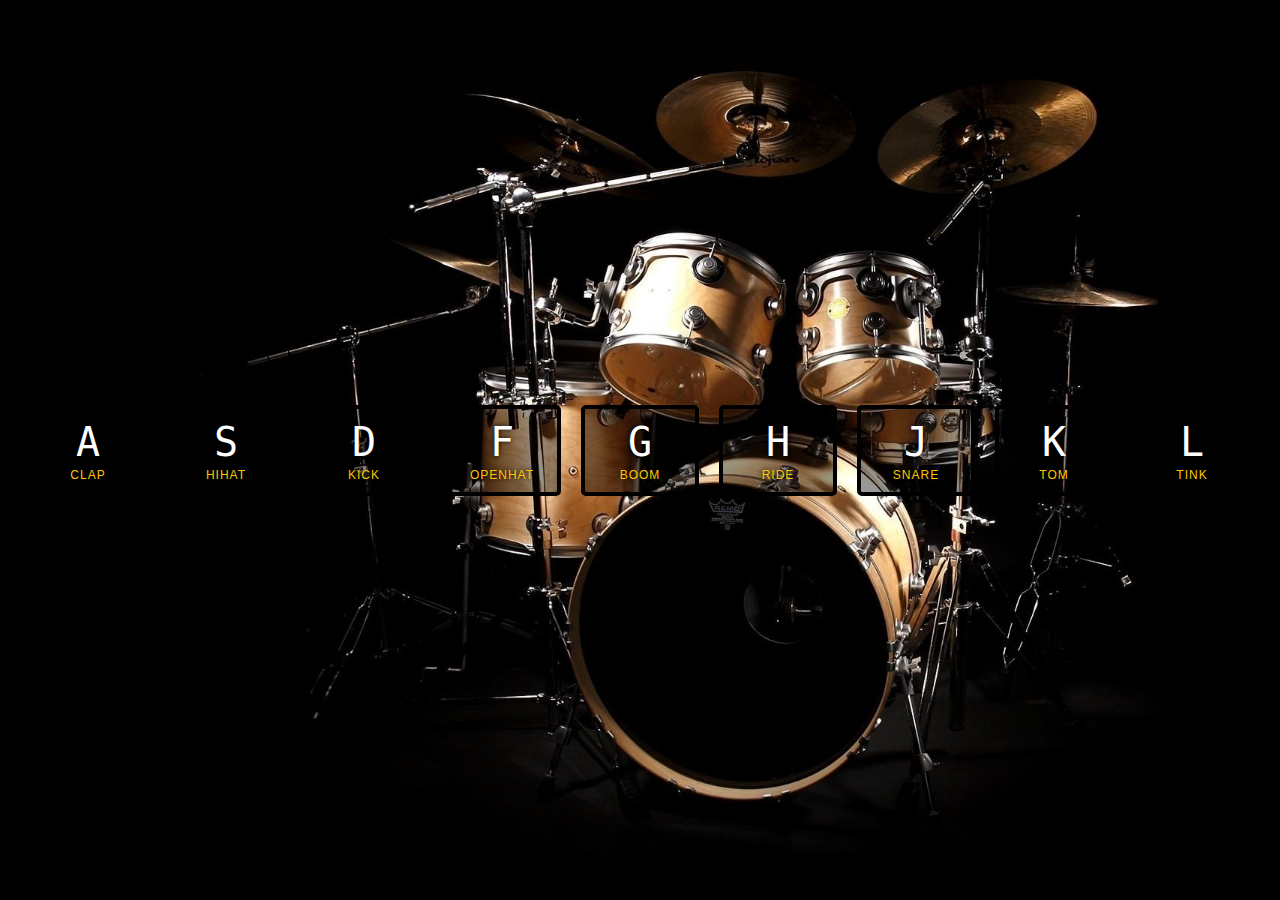
<file: 01-drumkit/index.html>
<!-- @format -->

<!DOCTYPE html>
<html lang="en">
  <head>
    <meta charset="UTF-8" />
    <title>JS Drum Kit</title>
    <link rel="stylesheet" href="main.css" />
  </head>

  <body>
    <div class="keys">
      <div data-key="65" class="key"><kbd>A</kbd> <span class="sound">clap</span></div>
      <div data-key="83" class="key"><kbd>S</kbd> <span class="sound">hihat</span></div>
      <div data-key="68" class="key"><kbd>D</kbd> <span class="sound">kick</span></div>
      <div data-key="70" class="key"><kbd>F</kbd> <span class="sound">openhat</span></div>
      <div data-key="71" class="key"><kbd>G</kbd> <span class="sound">boom</span></div>
      <div data-key="72" class="key"><kbd>H</kbd> <span class="sound">ride</span></div>
      <div data-key="74" class="key"><kbd>J</kbd> <span class="sound">snare</span></div>
      <div data-key="75" class="key"><kbd>K</kbd> <span class="sound">tom</span></div>
      <div data-key="76" class="key"><kbd>L</kbd> <span class="sound">tink</span></div>
    </div>

    <audio data-key="65" src="./sounds/clap.wav"></audio>
    <audio data-key="83" src="./sounds/hihat.wav"></audio>
    <audio data-key="68" src="./sounds/kick.wav"></audio>
    <audio data-key="70" src="./sounds/openhat.wav"></audio>
    <audio data-key="71" src="./sounds/boom.wav"></audio>
    <audio data-key="72" src="./sounds/ride.wav"></audio>
    <audio data-key="74" src="./sounds/snare.wav"></audio>
    <audio data-key="75" src="./sounds/tom.wav"></audio>
    <audio data-key="76" src="./sounds/tink.wav"></audio>

    <script>
      const removeTransition = e => {
        if (e.propertyName === 'transform') e.target.classList.remove('playing')
      }

      const playSound = e => {
        const audio = document.querySelector(`audio[data-key="${e.keyCode}"]`)
        const key = document.querySelector(`.key[data-key="${e.keyCode}"]`)

        if (audio) {
          key.classList.add('playing')
          audio.currentTime = 0
          audio.play()
        }
      }

      const keys = Array.from(document.querySelectorAll('.key'))
      keys.forEach(key => key.addEventListener('transitionend', removeTransition))
      window.addEventListener('keydown', playSound)
      window.addEventListener('touchstart', playSound)
    </script>
  </body>
</html>
</file>
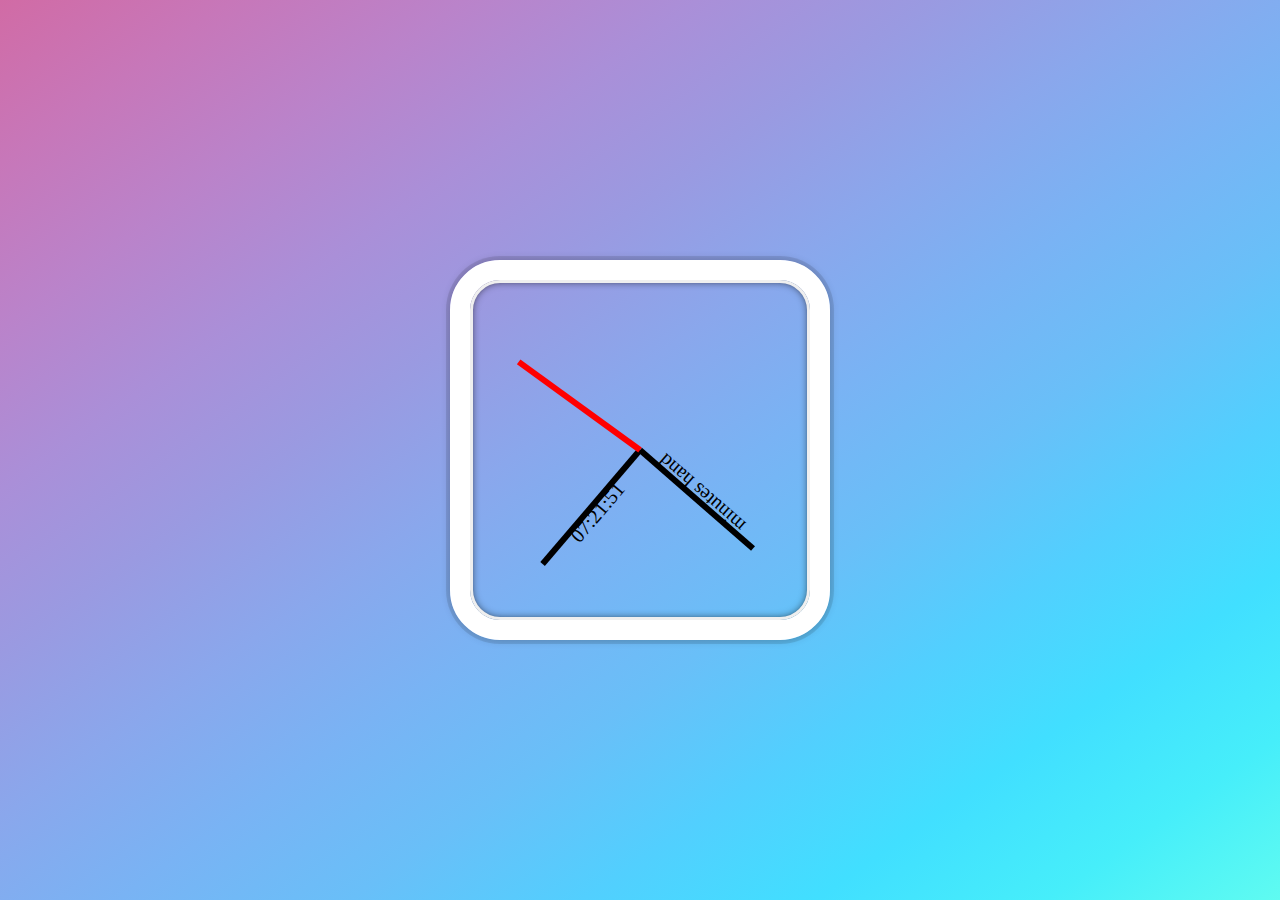
<file: 02-clock/index.html>
<!-- @format -->

<!DOCTYPE html>
<html lang="en">
  <head>
    <meta charset="UTF-8" />
    <title>VERY REDUNDANT CLOCK</title>
  </head>

  <body>



    <div class="clock">
      <div class="clock-face">
        <div class="hand hour-hand"></div>
        <div class="hand min-hand">minutes hand</div>
        <div class="hand second-hand"></div>
      </div>
    </div>

    <style>
      html {
        background-image: linear-gradient(to right bottom, 
          #d16ba5, #c777b9, #ba83ca, #aa8fd8, 
          #9a9ae1, #8aa7ec, #79b3f4, #69bff8, 
          #52cffe, #41dfff, #46eefa, #5ffbf1);
        background-size: cover;
        font-family: 'helvetica neue';
        text-align: center;
        font-size: 10px;
      }

      body {
        margin: 0;
        font-size: 2rem;
        display: flex;
        flex: 1;
        min-height: 100vh;
        align-items: center;
      }

      .clock {
        width: 30rem;
        height: 30rem;
        border: 20px solid white;
        border-radius: 50px;
        margin: 50px auto;
        position: relative;
        padding: 2rem;
        box-shadow:
          0 0 0 4px rgba(0,0,0,0.1),
          inset 0 0 0 3px #EFEFEF,
          inset 0 0 10px black,
          0 0 10px rgba(0,0,0,0.2)
      }

      .clock-face {
        position: relative;
        width: 100%;
        height: 100%;
        transform: translateY(-3px);
      }

      .hand {
        width: 50%;
        height: 6px;
        background: black;
        position: absolute;
        top: 50%;
        transform-origin: 100%;
        transform: rotate(90deg);
        transition: all 0.05s;
        transition-timing-function: cubic-bezier(0.1, 2.7, 0.58, 1);
      }

      .second-hand {
        background-color: red;          
      }
    </style>

    <script>

      const secondHand = document.querySelector('.second-hand')
      const minsHand = document.querySelector('.min-hand')
      const hourHand = document.querySelector('.hour-hand')

      const setDate = () => {
        const now = new Date()

        const seconds = now.getSeconds()
        const secondsDegrees = (seconds / 60) * 360 + 90
        secondHand.style.transform = `rotate(${secondsDegrees}deg)`

        const mins = now.getMinutes()
        const minsDegrees = (mins / 60) * 360 + (seconds / 60) * 6 + 90
        minsHand.style.transform = `rotate(${minsDegrees}deg)`

        const hour = now.getHours()
        const hoursDegrees = (hour / 12) * 360 + (mins / 60) * 30 + 90
        hourHand.style.transform = `rotate(${hoursDegrees}deg)`

        hourHand.innerText = [hour, mins, seconds]
          .map(x => x
            .toString()
            .padStart(2, '0')
          ).join(':')
      }

      setInterval(setDate, 1000)
      setDate()

    
    </script>

  </body>
</html>
</file>
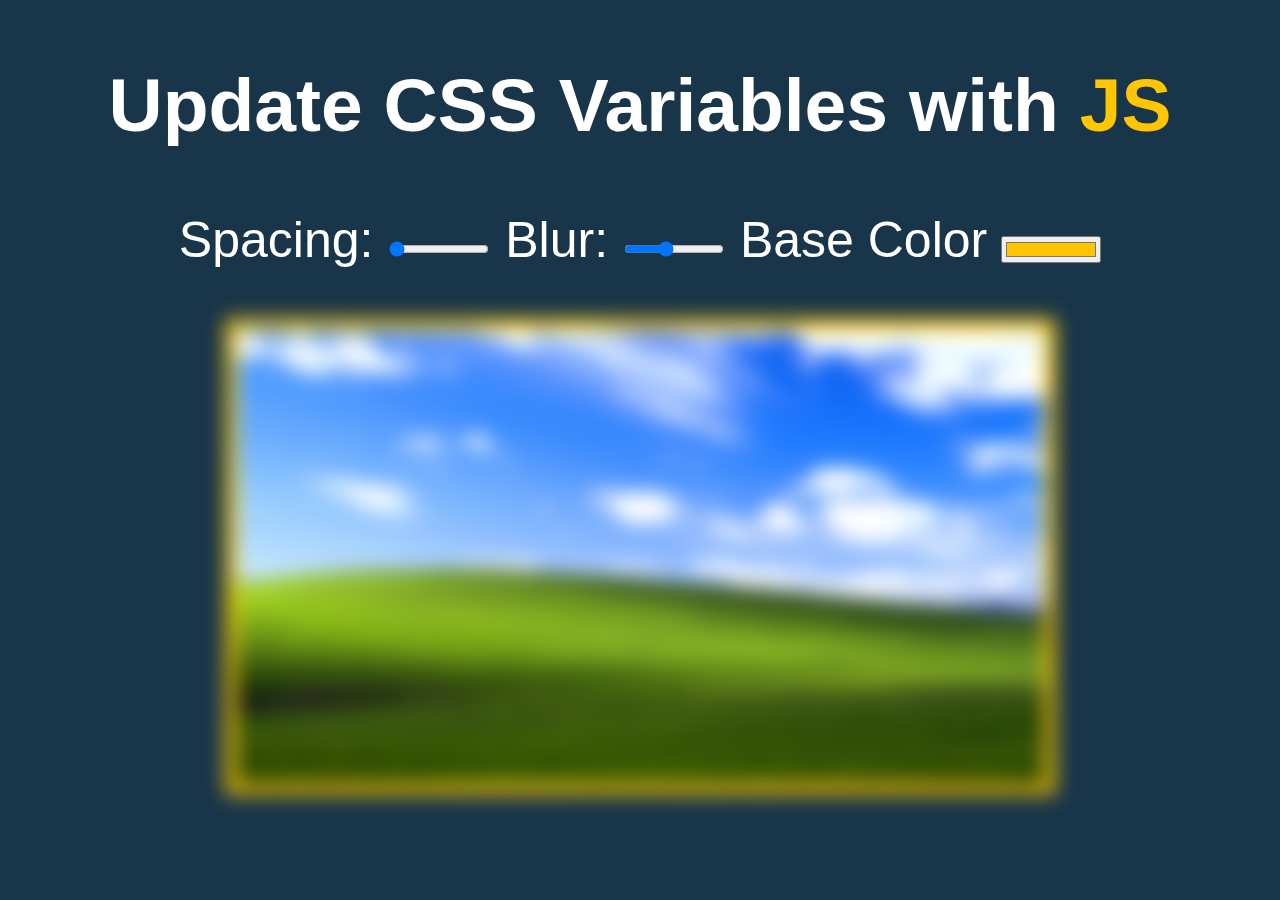
<file: 03-css-vars/index.html>
<!-- @format -->

<!DOCTYPE html>
<html lang="en">
  <head>
    <meta charset="UTF-8" />
    <title>css vars + js</title>
  </head>

  <body>
    <h2>Update CSS Variables with <span class="hl">JS</span></h2>

    <div class="controls">
      <label for="spacing">Spacing:</label>
      <input id="spacing" type="range" name="spacing" min="10" max="200" value="10" data-sizing="px" />

      <label for="blur">Blur:</label>
      <input id="blur" type="range" name="blur" min="0" max="25" value="10" data-sizing="px" />

      <label for="base">Base Color</label>
      <input id="base" type="color" name="base" value="#ffc600" />
    </div>

    <img src="classic-xp-wallpaper.jpg" alt="Classic Windows XP Wallpaper" />

    <style>
      :root {
        --base: #ffc600;
        --spacing: 10px;
        --blur: 10px;
      }

      img {
        padding: var(--spacing);
        background: var(--base);
        filter: blur(var(--blur));
      }

      .hl {
        color: var(--base);
      }

      /* other non CSS-variable stuff */

      body {
        text-align: center;
        background: #193549;
        color: white;
        font-family: 'helvetica neue', sans-serif;
        font-weight: 100;
        font-size: 50px;
      }

      .controls {
        margin-bottom: 50px;
      }

      input {
        width: 100px;
      }
    </style>

    <script>
      const inputs = document.querySelectorAll('.controls input')

      function handleUpdate() {
        const suffix = this.dataset.sizing || ''
        document.documentElement.style.setProperty(`--${this.name}`, this.value + suffix)
      }

      inputs.forEach(input => input.addEventListener('change', handleUpdate))
      inputs.forEach(input => input.addEventListener('mousemove', handleUpdate))
    </script>
  </body>
</html>
</file>
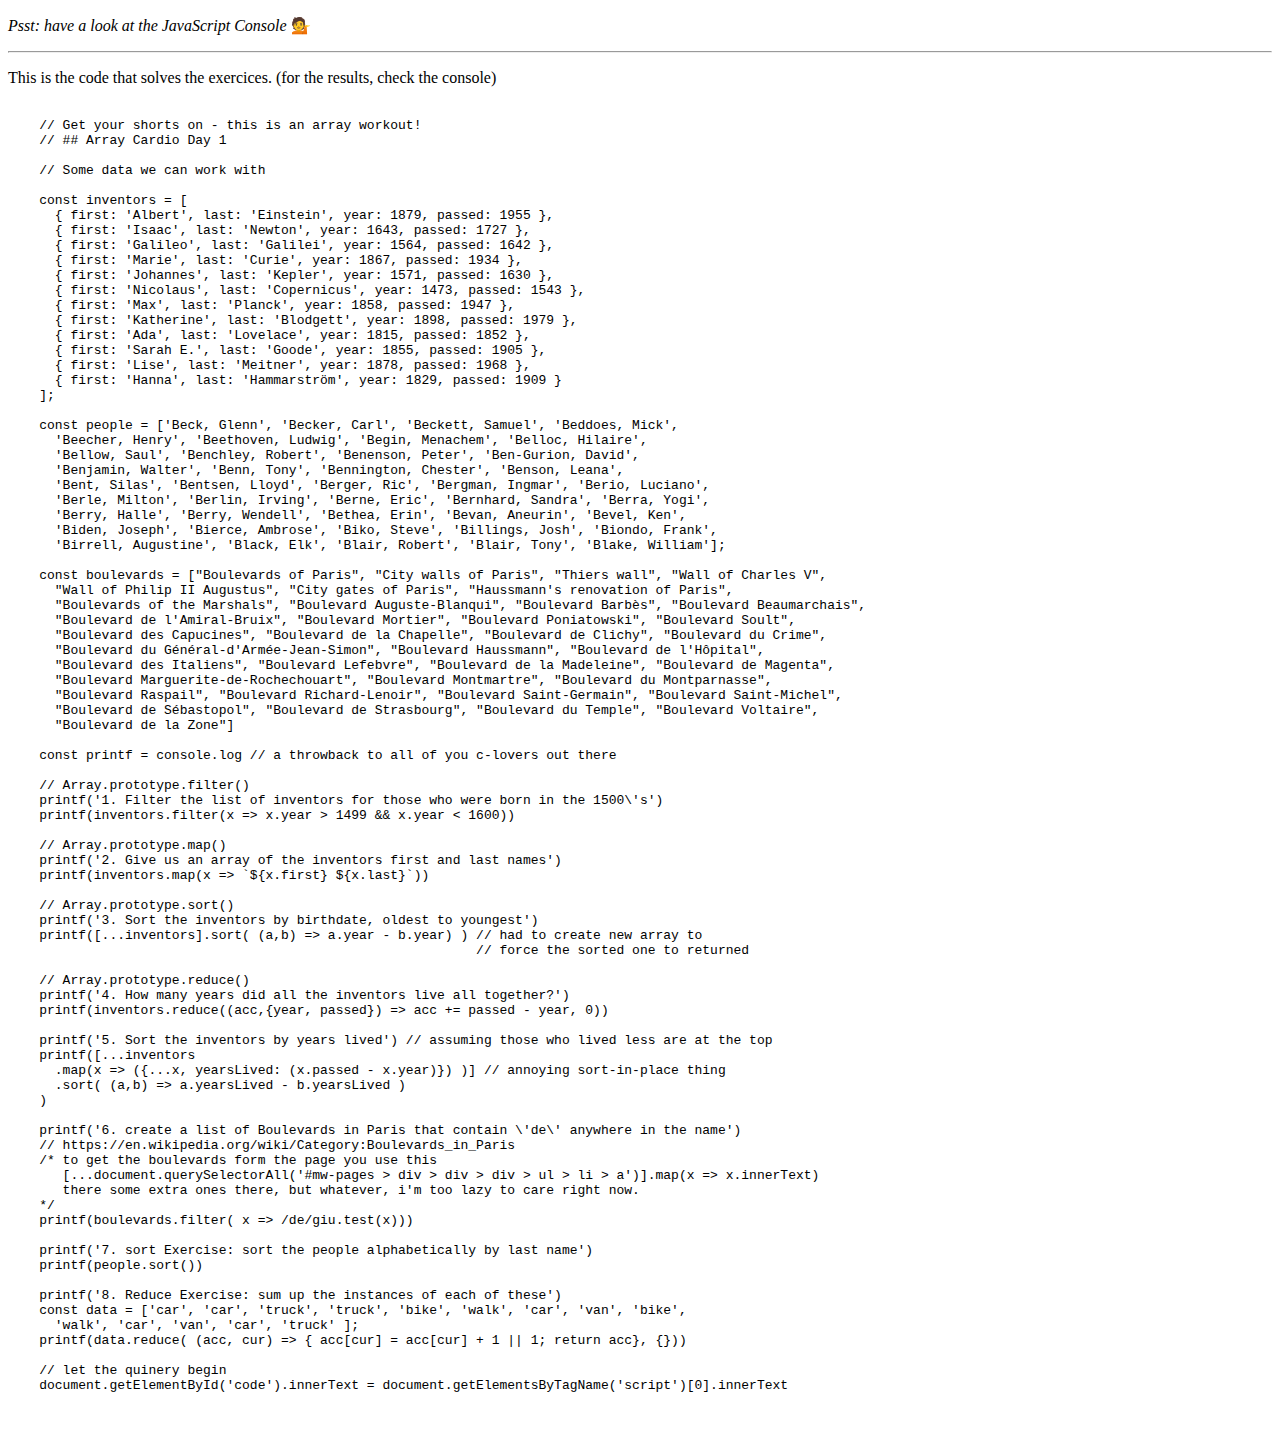
<file: 04-arrays/index.html>
<!DOCTYPE html>
<html lang="en">
<head>
  <meta charset="UTF-8">
  <title>Array Cardio 💪</title>
</head>
<body>
  <p><em>Psst: have a look at the JavaScript Console</em> 💁</p>
  <hr>
  <p>This is the code that solves the exercices. (for the results, check the console)</p>
  <pre id="code"></pre>

  <script>
    // Get your shorts on - this is an array workout!
    // ## Array Cardio Day 1

    // Some data we can work with

    const inventors = [
      { first: 'Albert', last: 'Einstein', year: 1879, passed: 1955 },
      { first: 'Isaac', last: 'Newton', year: 1643, passed: 1727 },
      { first: 'Galileo', last: 'Galilei', year: 1564, passed: 1642 },
      { first: 'Marie', last: 'Curie', year: 1867, passed: 1934 },
      { first: 'Johannes', last: 'Kepler', year: 1571, passed: 1630 },
      { first: 'Nicolaus', last: 'Copernicus', year: 1473, passed: 1543 },
      { first: 'Max', last: 'Planck', year: 1858, passed: 1947 },
      { first: 'Katherine', last: 'Blodgett', year: 1898, passed: 1979 },
      { first: 'Ada', last: 'Lovelace', year: 1815, passed: 1852 },
      { first: 'Sarah E.', last: 'Goode', year: 1855, passed: 1905 },
      { first: 'Lise', last: 'Meitner', year: 1878, passed: 1968 },
      { first: 'Hanna', last: 'Hammarström', year: 1829, passed: 1909 }
    ];

    const people = ['Beck, Glenn', 'Becker, Carl', 'Beckett, Samuel', 'Beddoes, Mick', 
      'Beecher, Henry', 'Beethoven, Ludwig', 'Begin, Menachem', 'Belloc, Hilaire', 
      'Bellow, Saul', 'Benchley, Robert', 'Benenson, Peter', 'Ben-Gurion, David', 
      'Benjamin, Walter', 'Benn, Tony', 'Bennington, Chester', 'Benson, Leana', 
      'Bent, Silas', 'Bentsen, Lloyd', 'Berger, Ric', 'Bergman, Ingmar', 'Berio, Luciano', 
      'Berle, Milton', 'Berlin, Irving', 'Berne, Eric', 'Bernhard, Sandra', 'Berra, Yogi', 
      'Berry, Halle', 'Berry, Wendell', 'Bethea, Erin', 'Bevan, Aneurin', 'Bevel, Ken', 
      'Biden, Joseph', 'Bierce, Ambrose', 'Biko, Steve', 'Billings, Josh', 'Biondo, Frank', 
      'Birrell, Augustine', 'Black, Elk', 'Blair, Robert', 'Blair, Tony', 'Blake, William'];
   
    const boulevards = ["Boulevards of Paris", "City walls of Paris", "Thiers wall", "Wall of Charles V", 
      "Wall of Philip II Augustus", "City gates of Paris", "Haussmann's renovation of Paris", 
      "Boulevards of the Marshals", "Boulevard Auguste-Blanqui", "Boulevard Barbès", "Boulevard Beaumarchais", 
      "Boulevard de l'Amiral-Bruix", "Boulevard Mortier", "Boulevard Poniatowski", "Boulevard Soult", 
      "Boulevard des Capucines", "Boulevard de la Chapelle", "Boulevard de Clichy", "Boulevard du Crime", 
      "Boulevard du Général-d'Armée-Jean-Simon", "Boulevard Haussmann", "Boulevard de l'Hôpital", 
      "Boulevard des Italiens", "Boulevard Lefebvre", "Boulevard de la Madeleine", "Boulevard de Magenta", 
      "Boulevard Marguerite-de-Rochechouart", "Boulevard Montmartre", "Boulevard du Montparnasse", 
      "Boulevard Raspail", "Boulevard Richard-Lenoir", "Boulevard Saint-Germain", "Boulevard Saint-Michel", 
      "Boulevard de Sébastopol", "Boulevard de Strasbourg", "Boulevard du Temple", "Boulevard Voltaire", 
      "Boulevard de la Zone"]

    const printf = console.log // a throwback to all of you c-lovers out there

    // Array.prototype.filter()
    printf('1. Filter the list of inventors for those who were born in the 1500\'s')
    printf(inventors.filter(x => x.year > 1499 && x.year < 1600))  

    // Array.prototype.map()
    printf('2. Give us an array of the inventors first and last names')
    printf(inventors.map(x => `${x.first} ${x.last}`))

    // Array.prototype.sort()
    printf('3. Sort the inventors by birthdate, oldest to youngest')
    printf([...inventors].sort( (a,b) => a.year - b.year) ) // had to create new array to
                                                            // force the sorted one to returned

    // Array.prototype.reduce()
    printf('4. How many years did all the inventors live all together?')
    printf(inventors.reduce((acc,{year, passed}) => acc += passed - year, 0))

    printf('5. Sort the inventors by years lived') // assuming those who lived less are at the top
    printf([...inventors
      .map(x => ({...x, yearsLived: (x.passed - x.year)}) )] // annoying sort-in-place thing
      .sort( (a,b) => a.yearsLived - b.yearsLived )
    )

    printf('6. create a list of Boulevards in Paris that contain \'de\' anywhere in the name')
    // https://en.wikipedia.org/wiki/Category:Boulevards_in_Paris
    /* to get the boulevards form the page you use this 
       [...document.querySelectorAll('#mw-pages > div > div > div > ul > li > a')].map(x => x.innerText)
       there some extra ones there, but whatever, i'm too lazy to care right now.
    */
    printf(boulevards.filter( x => /de/giu.test(x)))

    printf('7. sort Exercise: sort the people alphabetically by last name')
    printf(people.sort())

    printf('8. Reduce Exercise: sum up the instances of each of these')
    const data = ['car', 'car', 'truck', 'truck', 'bike', 'walk', 'car', 'van', 'bike', 
      'walk', 'car', 'van', 'car', 'truck' ];
    printf(data.reduce( (acc, cur) => { acc[cur] = acc[cur] + 1 || 1; return acc}, {}))

    // let the quinery begin
    document.getElementById('code').innerText = document.getElementsByTagName('script')[0].innerText

  </script>
</body>
</html>
</file>
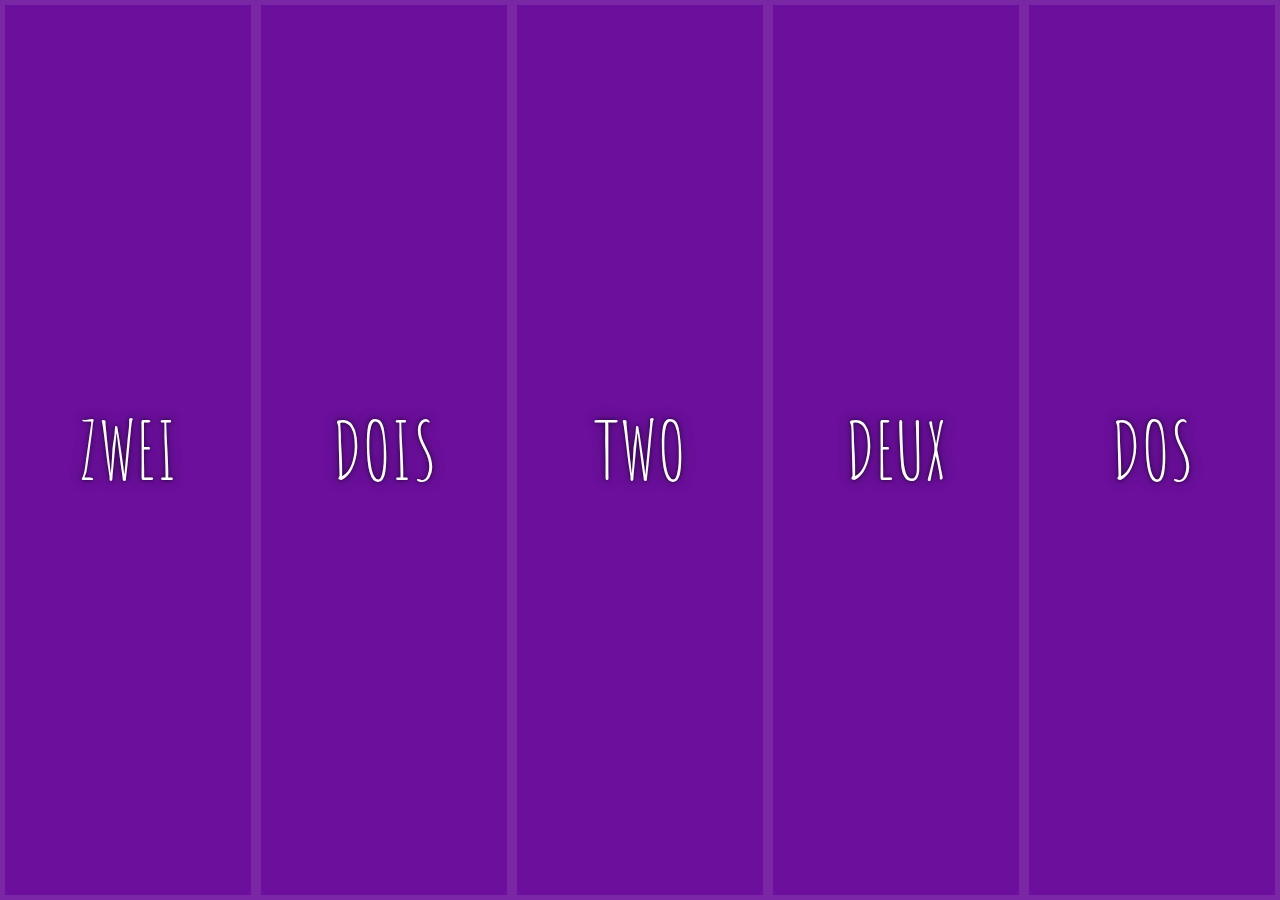
<file: 05-flex-panels/index.html>
<!DOCTYPE html>
<html>
  <head>
    <meta charset="UTF-8">
    <title>Flex Panels thingie</title>
    <link href="https://fonts.googleapis.com/css?family=Amatic+SC" rel="stylesheet" type="text/css">
  </head>

  <body>
    <style>
      html {
        box-sizing: border-box;
        background: #ffc600;
        font-family: 'helvetica neue';
        font-size: 20px;
        font-weight: 200;
      }

      body {
        margin: 0;
      }

      *, *:before, *:after {
        box-sizing: inherit;
      }

      .panels {
        min-height: 100vh;
        overflow: hidden;
        display: flex;
      }

      .panel {
        background: #6b0f9c;
        box-shadow: inset 0 0 0 5px rgba(255,255,255,0.1);
        color: white;
        text-align: center;
        align-items: center;
        /* safari transitioned event.propertyName === flex */
        /* chrome/firefox transitioned event.propertyName === felx-grow */
        transition:
          font-size 0.7s cubic-bezier(0.61, -0.19, 0.7, -0.11),
          flex 0.7s cubic-bezier(0.61, -0.19, 0.7, -0.11),
          background 0.2s;
        font-size: 20px;
        background-size: cover;
        background-position: center;
        flex: 1;
        justify-content: center;
        display: flex;
        flex-direction: column;
      }

      .panel1 { background-image:url(https://source.unsplash.com/1500x1500/?nature); }
      .panel2 { background-image:url(https://source.unsplash.com/1500x1500/?technology); }
      .panel3 { background-image:url(https://source.unsplash.com/1500x1500/?cities); }
      .panel4 { background-image:url(https://source.unsplash.com/1500x1500/?deserts); }
      .panel5 { background-image:url(https://source.unsplash.com/1500x1500/?beach); }

      /* flex children */
      .panel > * {
        margin: 0;
        width: 100%;
        transition: transform 0.5s;
        flex: 1 0 auto;
        display: flex;
        justify-content: center;
        align-items: center;
      }

      .panel > *:first-child { transform: translateY(-100%); }
      .panel.open-active > *:first-child { transform: translateY(0); }
      .panel > *:last-child { transform: translateY(100%); }
      .panel.open-active > *:last-child { transform: translateY(0); }

      .panel p {
        text-transform: uppercase;
        font-family: 'Amatic SC', cursive;
        text-shadow: 0 0 4px rgba(0, 0, 0, 0.72), 0 0 14px rgba(0, 0, 0, 0.45);
        font-size: 2em;
      }

      .panel p:nth-child(2) {
        font-size: 4em;
      }

      .panel.open {
        flex: 5;
        font-size: 40px;
      }

      @media only screen and (max-width: 600px) {
        .panel p {
          font-size: 1em;
        }
      }

    </style>

    <div class="panels">
      <div class="panel panel1">
        <p>Eins</p>
        <p>Zwei</p>
        <p>Drei</p>
      </div>
      <div class="panel panel2">
        <p>Um</p>
        <p>Dois</p>
        <p>Três</p>
      </div>      
      <div class="panel panel3">
        <p>One</p>
        <p>Two</p>
        <p>Three</p>
      </div>      
      <div class="panel panel4">
        <p>Un</p>
        <p>Deux</p>
        <p>Trois</p>
      </div>
      <div class="panel panel5">
        <p>Uno</p>
        <p>Dos</p>
        <p>Tres</p>
      </div>
    </div>

    <script>
      const panels = document.querySelectorAll('.panel')

      function toggleOpen() {
        panels.forEach(panel => panel.classList.remove('open'))
        this.classList.toggle('open')
      }

      function toggleActive(e) {
        // ifless ifs motherfucka! 
        e.propertyName.includes('flex') && this.classList.toggle('open-active')
      }

      panels.forEach(panel => {
        panel.addEventListener('click', toggleOpen)
        panel.addEventListener('transitionend', toggleActive)
      })
    </script>
  </body>
</html>
</file>
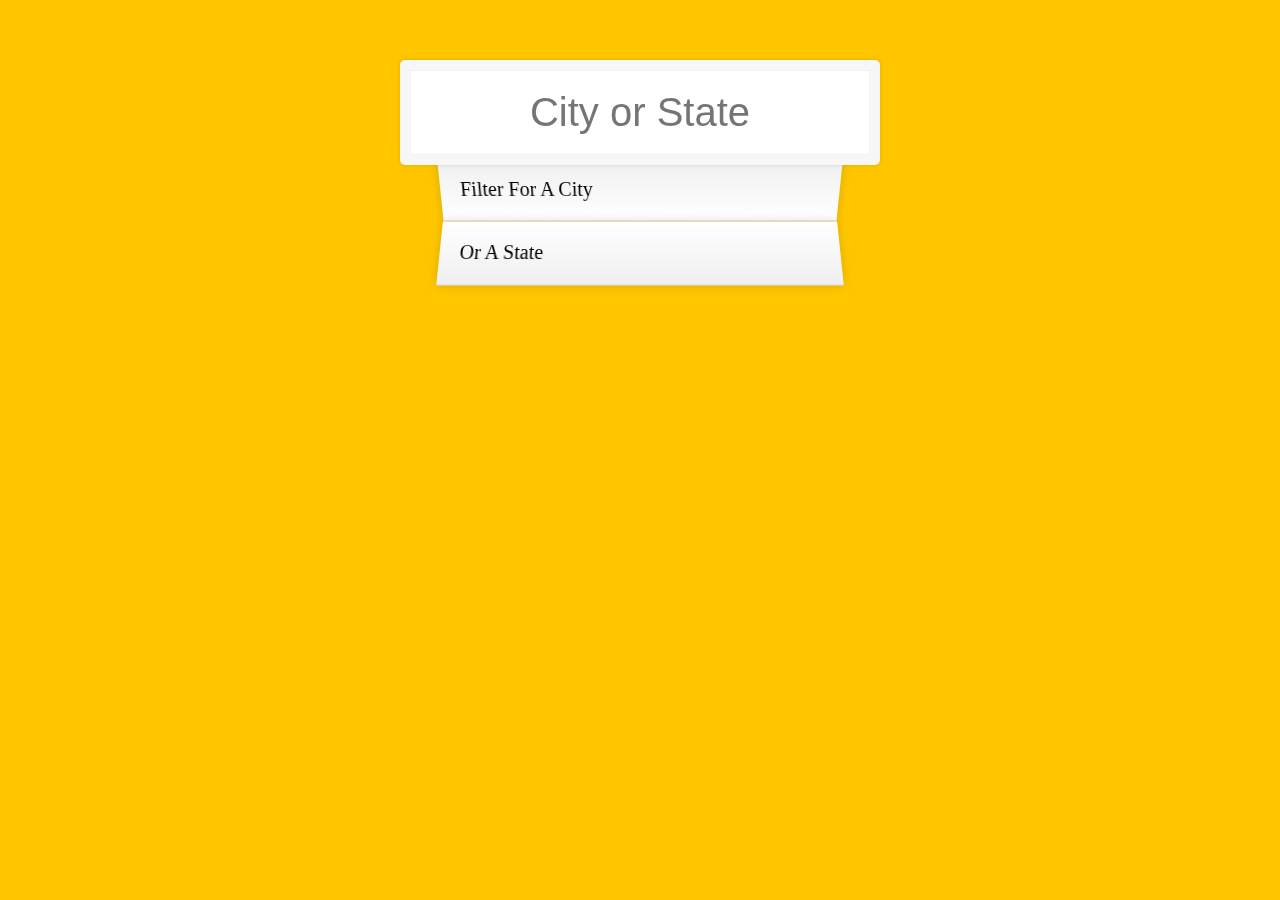
<file: 06-type-ahead/index.html>
<!DOCTYPE html>
<html lang="en">
<head>
  <meta charset="UTF-8">
  <title>Type Ahead 👀</title>
  <link rel="stylesheet" href="style.css">
</head>
<body>

  <form class="search-form">
    <input type="text" class="search" placeholder="City or State">
    <ul class="suggestions">
      <li>Filter for a city</li>
      <li>or a state</li>
    </ul>
  </form>
<script async>
  const main = async () => {
    const endpoint = 'https://gist.githubusercontent.com/Miserlou/c5cd8364bf9b2420bb29/raw/2bf258763cdddd704f8ffd3ea9a3e81d25e2c6f6/cities.json';

    const response = await fetch(endpoint)
    const cities = await response.json()

    const findMatches = (wordToMatch, cities) => {
      return cities.filter(place => {
        const regex = new RegExp(wordToMatch, 'gi')
        return place.city.match(regex) || place.state.match(regex)
      })
    }

    const numberWithCommas = x => x.toString().replace(/\B(?=(\d{3})+(?!\d))/g, ',')

    function displayMatches() {
      const matchArray = findMatches(this.value, cities)
      const html = matchArray.map(place => {
        const regex = new RegExp(this.value, 'gi')
        const cityName = place.city.replace(regex, `<span class="h1">${this.value}</span>`)
        const stateName = place.state.replace(regex, `<span class="h1">${this.value}</span>`)

        return `
          <li>
            <span class="name">${cityName}, ${stateName}</span>
            <span class="population">${numberWithCommas(place.population)}</span>
          </li>
        `
      }).join('')
      suggestions.innerHTML = html
    }

    // event listeners
    const suggestions = document.querySelector('.suggestions')
    const searchInput = document.querySelector('.search')
    searchInput.addEventListener('change', displayMatches)
    searchInput.addEventListener('keyup', displayMatches)


  }
  // ---------
  main()

</script>
</body>
</html>
</file>
<file: 01-drumkit/main.css>
/** @format */

html {
  font-size: 10px;
  background: url('./bg.jpg');
  background-size: cover;
}

body,
html {
  margin: 0;
  padding: 0;
  font-family: sans-serif;
}

.keys {
  display: flex;
  flex: 1;
  min-height: 100vh;
  align-items: center;
  justify-content: center;
}

.key {
  border: 0.4rem solid black;
  border-radius: 0.5rem;
  margin: 1rem;
  font-size: 1.5rem;
  padding: 1rem 0.5rem;
  transition: all 0.07s ease;
  width: 10rem;
  text-align: center;
  color: white;
  background: rgba(0, 0, 0, 0.4);
  text-shadow: 0 0 0.5rem black;
}

.playing {
  transform: scale(1.1);
  border-color: #ffc600;
  box-shadow: 0 0 1rem #ffc600;
}

kbd {
  display: block;
  font-size: 4rem;
}

.sound {
  font-size: 1.2rem;
  text-transform: uppercase;
  letter-spacing: 0.1rem;
  color: #ffc600;
}
</file>
<file: 06-type-ahead/style.css>
html {
  box-sizing: border-box;
  background: #ffc600;
  font-family: 'helvetica neue';
  font-size: 20px;
  font-weight: 200;
}

*, *:before, *:after {
  box-sizing: inherit;
}

input {
  width: 100%;
  padding: 20px;
}

.search-form {
  max-width: 400px;
  margin: 50px auto;
}

input.search {
  margin: 0;
  text-align: center;
  outline: 0;
  border: 10px solid #F7F7F7;
  width: 120%;
  left: -10%;
  position: relative;
  top: 10px;
  z-index: 2;
  border-radius: 5px;
  font-size: 40px;
  box-shadow: 0 0 5px rgba(0, 0, 0, 0.12), inset 0 0 2px rgba(0, 0, 0, 0.19);
}

.suggestions {
  margin: 0;
  padding: 0;
  position: relative;
  /*perspective: 20px;*/
}

.suggestions li {
  background: white;
  list-style: none;
  border-bottom: 1px solid #D8D8D8;
  box-shadow: 0 0 10px rgba(0, 0, 0, 0.14);
  margin: 0;
  padding: 20px;
  transition: background 0.2s;
  display: flex;
  justify-content: space-between;
  text-transform: capitalize;
}

.suggestions li:nth-child(even) {
  transform: perspective(100px) rotateX(3deg) translateY(2px) scale(1.001);
  background: linear-gradient(to bottom,  #ffffff 0%,#EFEFEF 100%);
}

.suggestions li:nth-child(odd) {
  transform: perspective(100px) rotateX(-3deg) translateY(3px);
  background: linear-gradient(to top,  #ffffff 0%,#EFEFEF 100%);
}

span.population {
  font-size: 15px;
}

.hl {
  background: #ffc600;
}
</file>
